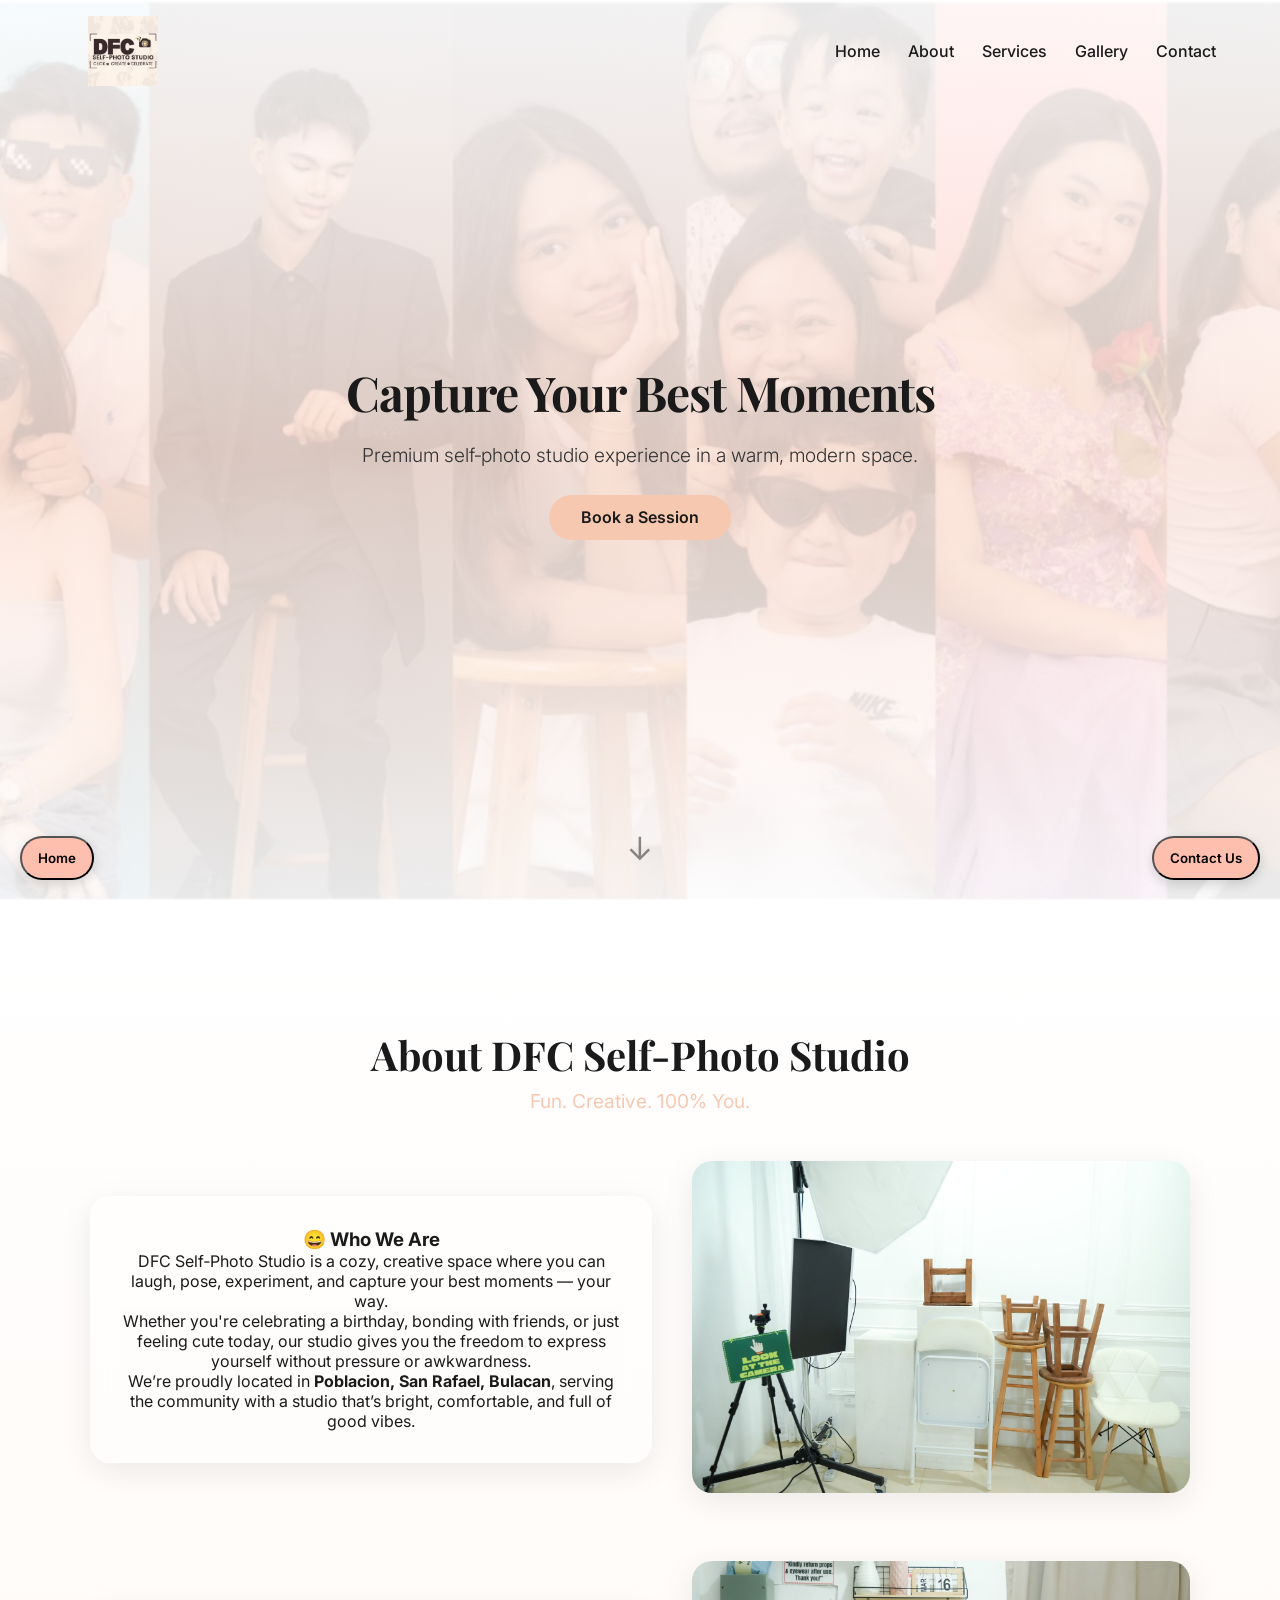
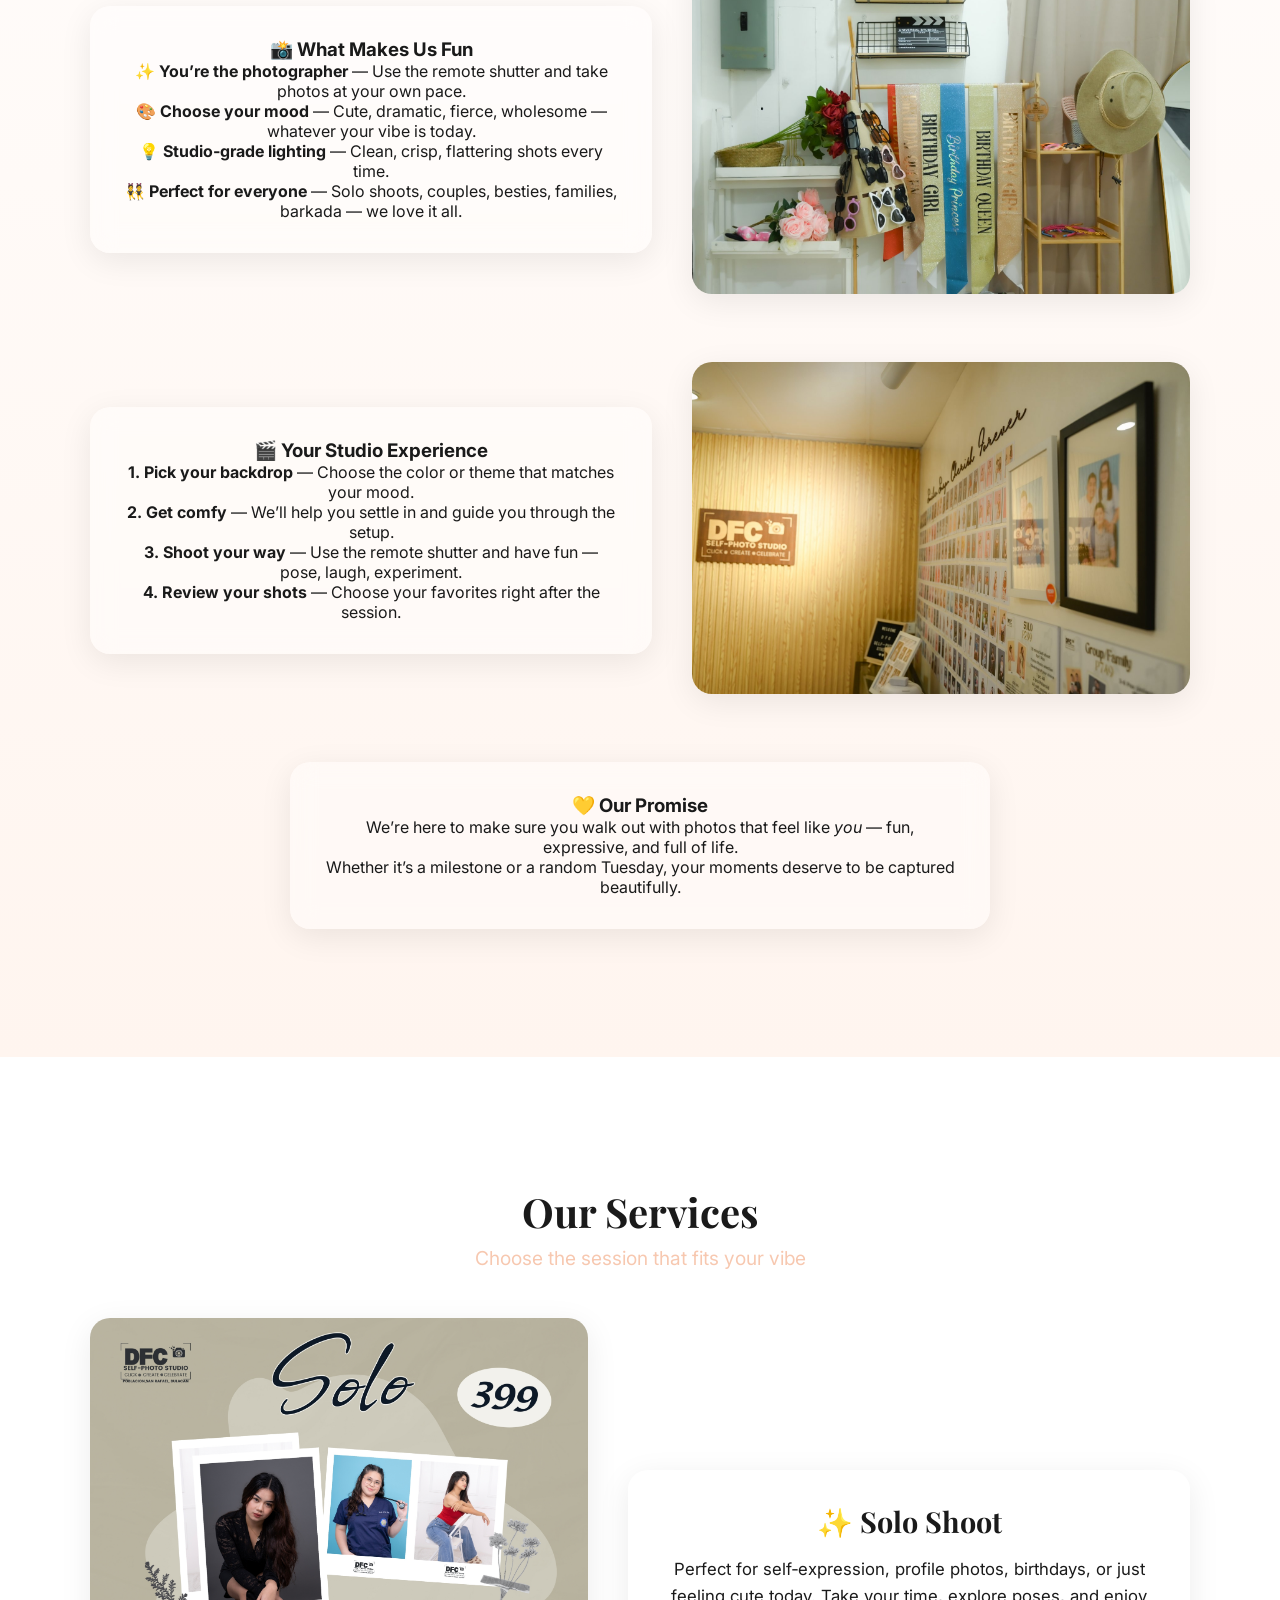
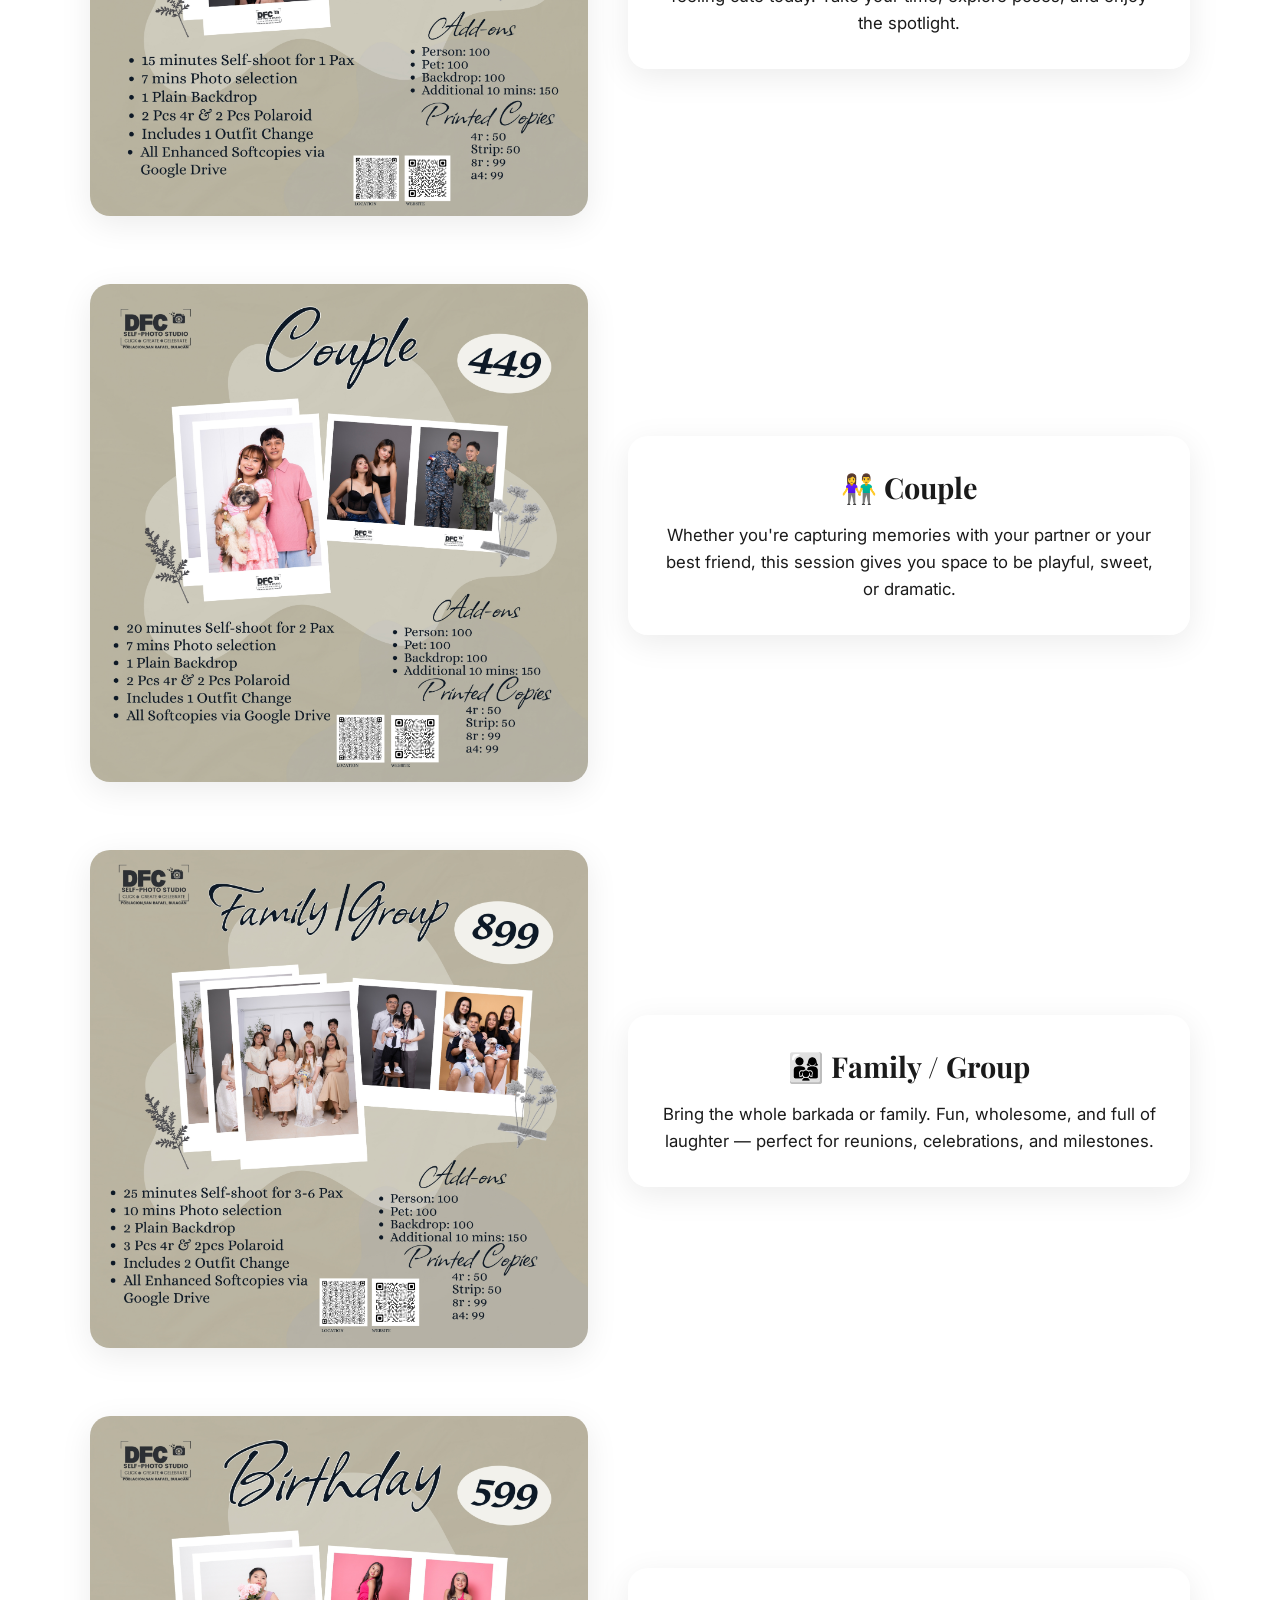
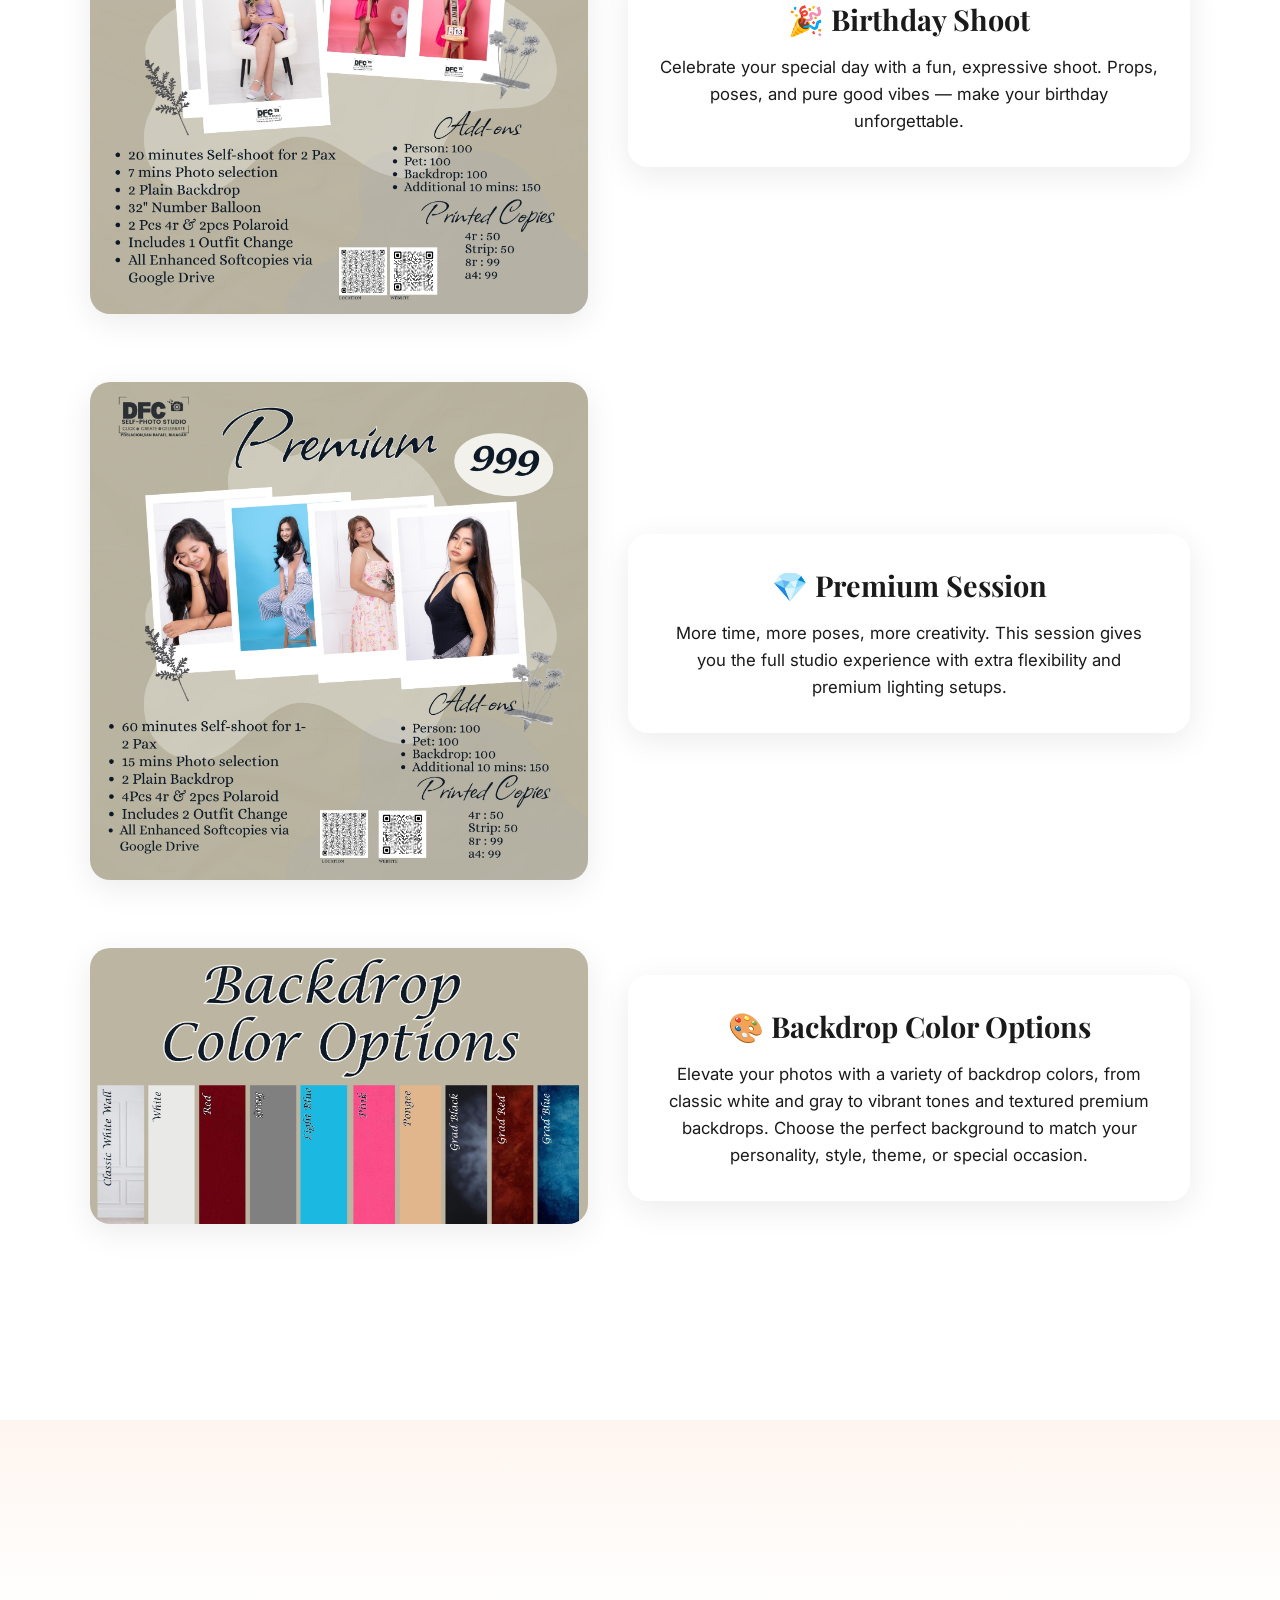
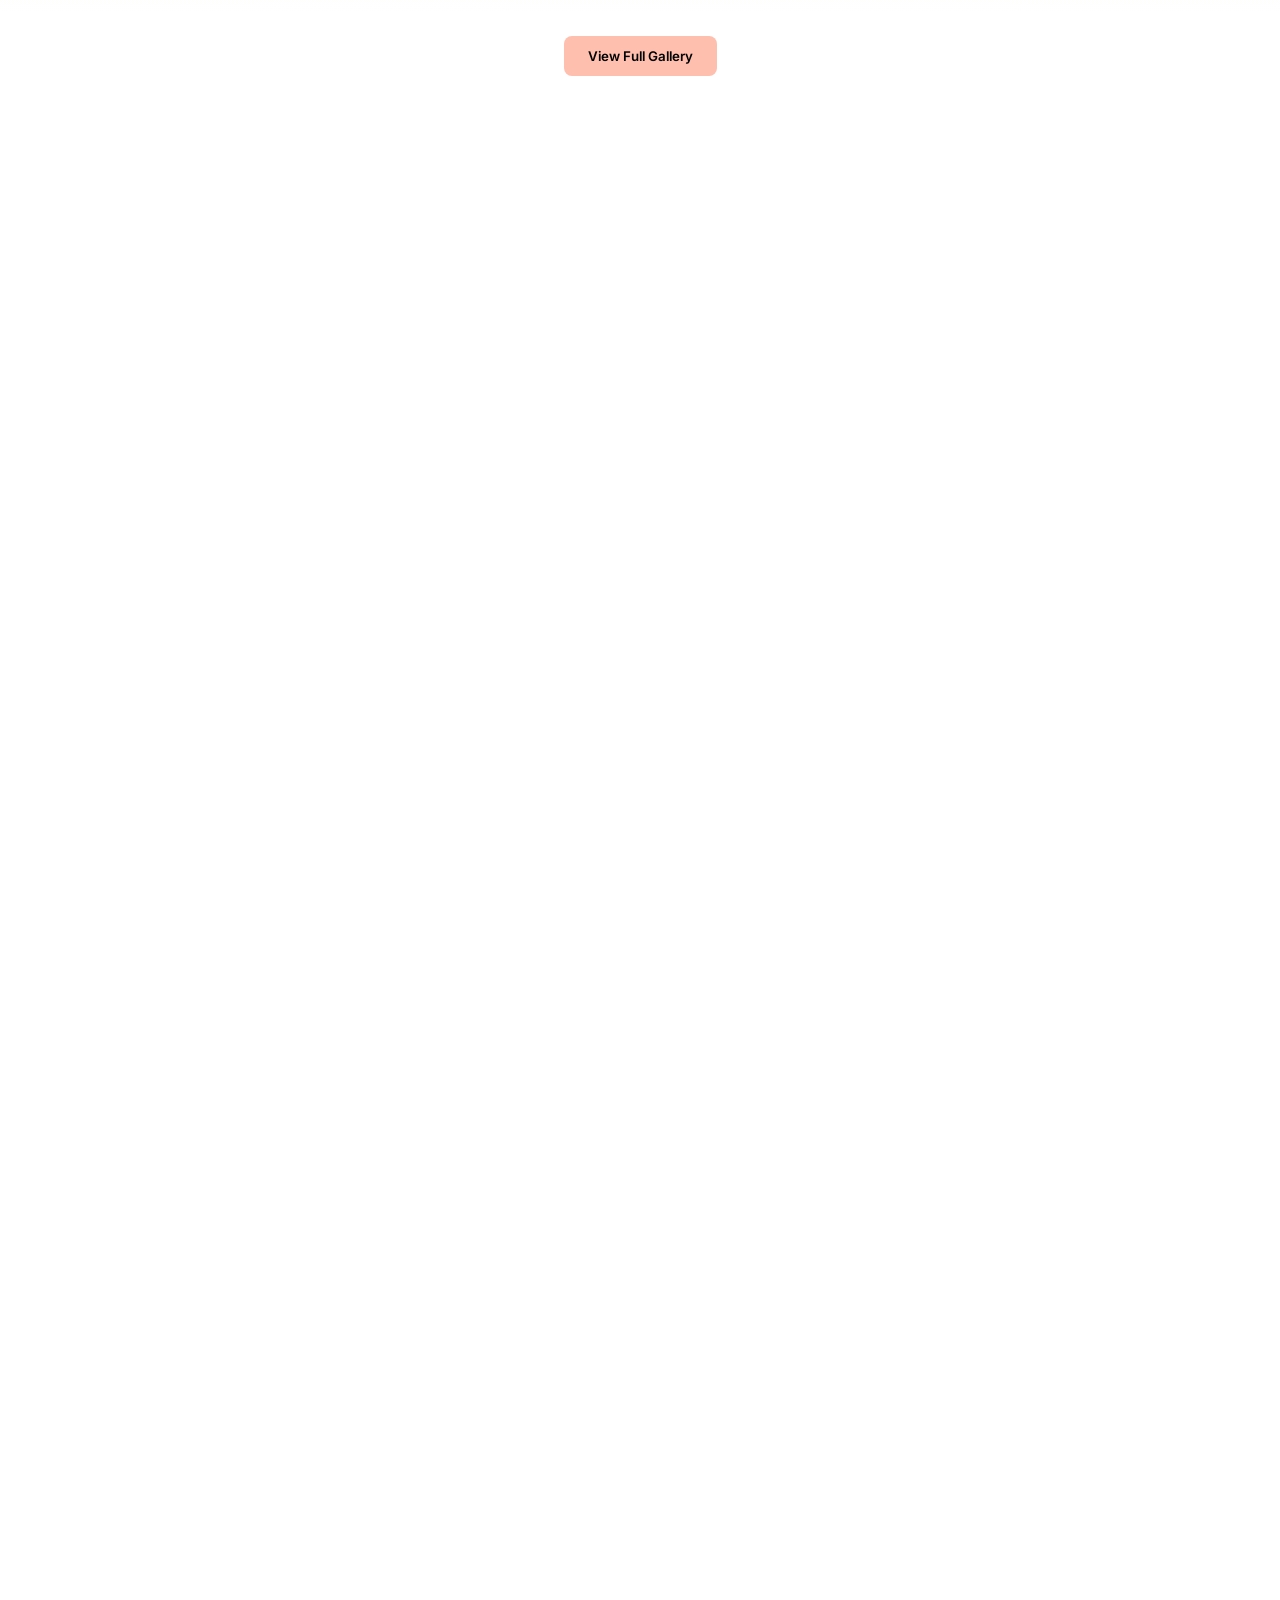
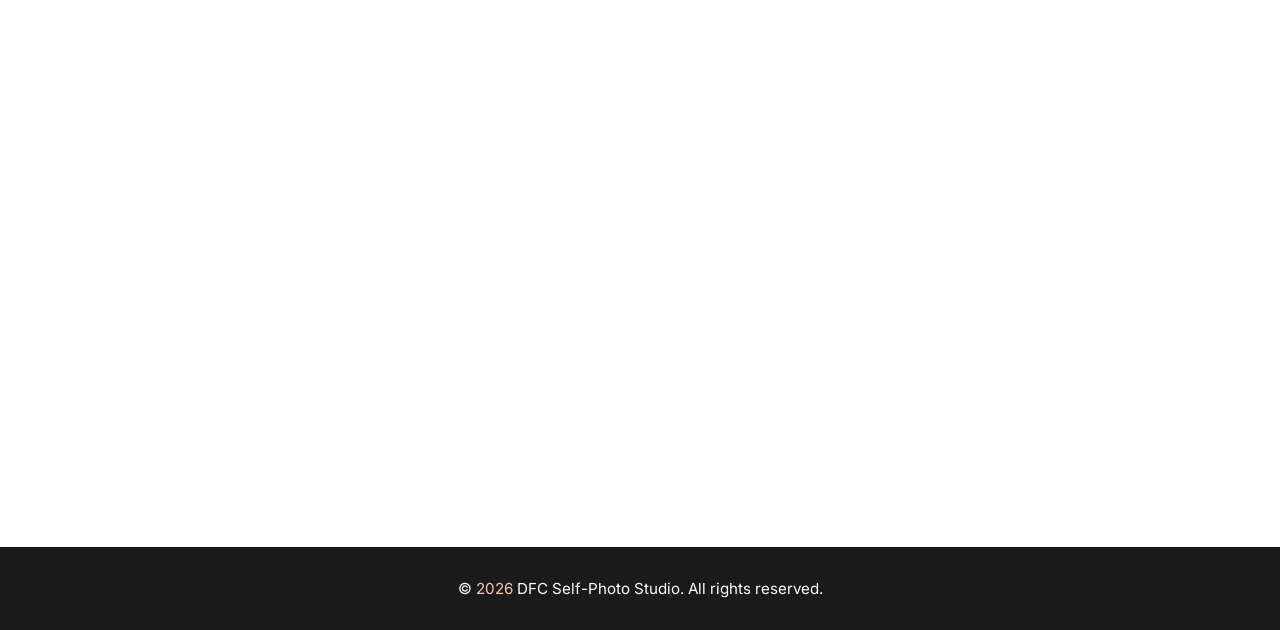
<file: index.html>
<!DOCTYPE html>
<html lang="en">
<head>
  <meta charset="UTF-8" />
  <meta name="viewport" content="width=device-width, initial-scale=1.0" />
  <meta name="referrer" content="unsafe-url">
  <title>DFC Self‑Photo Studio — Official Site</title>

  <link rel="stylesheet" href="styles.css" />
  <link href="https://fonts.googleapis.com/css2?family=Inter:wght@300;400;500;600&family=Playfair+Display:wght@600;700&display=swap" rel="stylesheet">

  <!-- Update this to match your actual file name -->
  <link rel="icon" type="image/png" href="assets/images/dfclogo.jpg">
</head>

<body>

  <!-- Navigation -->
<header class="nav">
  <div class="nav-container">

    <!-- LOGO -->
    <a href="#hero" class="dfc-logo">
      <img src="assets/images/dfclogo.jpg" alt="DFC Self-Photo Studio Logo">
    </a>

    <!-- NAV LINKS -->
    <nav>
      <a href="#hero">Home</a>
      <a href="#about">About</a>
      <a href="#services">Services</a>
      <a href="#gallery">Gallery</a>
      <a href="#contact">Contact</a>
    </nav>

  </div>
</header>


  <!-- HERO SECTION -->
  <section id="hero" class="section hero">
    <div class="hero-glass">
      <h1>Capture Your Best Moments</h1>
      <p>Premium self‑photo studio experience in a warm, modern space.</p>
      <a href="#contact" class="btn-primary">Book a Session</a>
    </div>
    <div class="scroll-indicator">↓</div>
  </section>

  <!-- ABOUT -->
  <section id="about" class="section fade-in">
  <div class="container about-container">

    <h2 class="section-title">About DFC Self‑Photo Studio</h2>
    <p class="section-subtitle">Fun. Creative. 100% You.</p>

    <!-- ROW 1 -->
    <div class="about-row">
      <div class="about-text glass-card">
        <h3>😄 Who We Are</h3>
        <p>DFC Self‑Photo Studio is a cozy, creative space where you can laugh, pose, experiment, and capture your best moments — your way.</p>
        <p>Whether you're celebrating a birthday, bonding with friends, or just feeling cute today, our studio gives you the freedom to express yourself without pressure or awkwardness.</p>
        <p>We’re proudly located in <strong>Poblacion, San Rafael, Bulacan</strong>, serving the community with a studio that’s bright, comfortable, and full of good vibes.</p>
      </div>

      <div class="about-image">
        <img src="assets/images/aboutus/studiophoto1.jpg" alt="Studio Setup">
      </div>
    </div>

    <!-- ROW 2 -->
    <div class="about-row reverse">
      <div class="about-image">
        <img src="assets/images/aboutus/studiophoto2.jpg" alt="Props and Accessories">
      </div>

      <div class="about-text glass-card">
        <h3>📸 What Makes Us Fun</h3>
        <p><strong>✨ You’re the photographer</strong> — Use the remote shutter and take photos at your own pace.</p>
        <p><strong>🎨 Choose your mood</strong> — Cute, dramatic, fierce, wholesome — whatever your vibe is today.</p>
        <p><strong>💡 Studio‑grade lighting</strong> — Clean, crisp, flattering shots every time.</p>
        <p><strong>👯 Perfect for everyone</strong> — Solo shoots, couples, besties, families, barkada — we love it all.</p>
      </div>
    </div>

    <!-- ROW 3 -->
    <div class="about-row">
      <div class="about-text glass-card">
        <h3>🎬 Your Studio Experience</h3>
        <p><strong>1. Pick your backdrop</strong> — Choose the color or theme that matches your mood.</p>
        <p><strong>2. Get comfy</strong> — We’ll help you settle in and guide you through the setup.</p>
        <p><strong>3. Shoot your way</strong> — Use the remote shutter and have fun — pose, laugh, experiment.</p>
        <p><strong>4. Review your shots</strong> — Choose your favorites right after the session.</p>
      </div>

      <div class="about-image">
        <img src="assets/images/aboutus/studiophoto3.jpg" alt="Studio Photo Wall">
      </div>
    </div>

    <!-- FINAL CARD -->
    <div class="about-final glass-card fade-in">
      <h3>💛 Our Promise</h3>
      <p>We’re here to make sure you walk out with photos that feel like <em>you</em> — fun, expressive, and full of life.</p>
      <p>Whether it’s a milestone or a random Tuesday, your moments deserve to be captured beautifully.</p>
    </div>

  </div>
</section>


  <!-- SERVICES -->
  <section id="services" class="section fade-in">
  <div class="container services-container">

    <h2 class="section-title">Our Services</h2>
    <p class="section-subtitle">Choose the session that fits your vibe</p>

    <!-- SERVICE 1 -->
    <div class="service-row">
      <div class="service-image">
        <img src="assets/images/services/solo2.jpg" alt="Solo Shoot">
      </div>
      <div class="service-text glass-card">
        <h3>✨ Solo Shoot</h3>
        <p>Perfect for self‑expression, profile photos, birthdays, or just feeling cute today. Take your time, explore poses, and enjoy the spotlight.</p>
      </div>
    </div>

    <!-- SERVICE 2 -->
    <div class="service-row reverse">
      <div class="service-text glass-card">
        <h3>👫 Couple</h3>
        <p>Whether you're capturing memories with your partner or your best friend, this session gives you space to be playful, sweet, or dramatic.</p>
      </div>
      <div class="service-image">
        <img src="assets/images/services/couple.jpg" alt="Couple Shoot">
      </div>
    </div>

    <!-- SERVICE 3 -->
    <div class="service-row">
      <div class="service-image">
        <img src="assets/images/services/family2.jpg" alt="Group or Family Shoot">
      </div>
      <div class="service-text glass-card">
        <h3>👨‍👩‍👧 Family / Group</h3>
        <p>Bring the whole barkada or family. Fun, wholesome, and full of laughter — perfect for reunions, celebrations, and milestones.</p>
      </div>
    </div>

    <!-- SERVICE 4 -->
    <div class="service-row reverse">
      <div class="service-text glass-card">
        <h3>🎉 Birthday Shoot</h3>
        <p>Celebrate your special day with a fun, expressive shoot. Props, poses, and pure good vibes — make your birthday unforgettable.</p>
      </div>
      <div class="service-image">
        <img src="assets/images/services/birthday2.jpg" alt="Birthday Shoot">
      </div>
    </div>

    <!-- SERVICE 5 -->
    <div class="service-row">
      <div class="service-image">
        <img src="assets/images/services/premium2.jpg" alt="Premium Shoot">
      </div>
      <div class="service-text glass-card">
        <h3>💎 Premium Session</h3>
        <p>More time, more poses, more creativity. This session gives you the full studio experience with extra flexibility and premium lighting setups.</p>
      </div>
    </div>

    <!-- SERVICE 6 -->
    <div class="service-row">
      <div class="service-image">
        <img src="assets/images/services/backdrop.jpg" alt="Backdrop Option">
      </div>
      <div class="service-text glass-card">
        <h3>🎨 Backdrop Color Options</h3>
        <p>Elevate your photos with a variety of backdrop colors, from classic white and gray to vibrant tones and textured premium backdrops. Choose the perfect background to match your personality, style, theme, or special occasion.</p>
      </div>
    </div>
    
  </div>
</section>

    <!-- GALLERY -->
<section id="gallery" class="section">
  <div class="container">
    <h2 class="section-title">Gallery</h2>
    <p class="section-subtitle">Captured moments from our studio</p>

    <div class="gallery-grid">
      <img src="assets/images/gallery/gallery1.jpg" alt="">
      <img src="assets/images/gallery/gallery2.jpg" alt="">
      <img src="assets/images/gallery/gallery3.jpg" alt="">
      <img src="assets/images/gallery/gallery4.jpg" alt="">
      <img src="assets/images/gallery/gallery5.jpg" alt="">
      <img src="assets/images/gallery/gallery6.jpg" alt="">
      <img src="assets/images/gallery/gallery7.jpg" alt="">
      <img src="assets/images/gallery/gallery8.jpg" alt="">
      <img src="assets/images/gallery/gallery9.jpg" alt="">
      <img src="assets/images/gallery/gallery10.jpg" alt="">
      <img src="assets/images/gallery/gallery11.jpg" alt="">
      <img src="assets/images/gallery/gallery12.jpg" alt="">
      <img src="assets/images/gallery/gallery13.jpg" alt="">
      <img src="assets/images/gallery/gallery14.jpg" alt="">
      <img src="assets/images/gallery/gallery15.jpg" alt="">
      <img src="assets/images/gallery/gallery16.jpg" alt="">
      <img src="assets/images/gallery/gallery17.jpg" alt="">
      <img src="assets/images/gallery/gallery18.jpg" alt="">
      <img src="assets/images/gallery/gallery19.jpg" alt="">
      <img src="assets/images/gallery/gallery20.jpg" alt="">
      <img src="assets/images/gallery/gallery21.jpg" alt="">
      <img src="assets/images/gallery/gallery22.jpg" alt="">
      <img src="assets/images/gallery/gallery23.jpg" alt="">
      <img src="assets/images/gallery/gallery24.jpg" alt="">
      <img src="assets/images/gallery/gallery25.jpg" alt="">
      <img src="assets/images/gallery/gallery26.jpg" alt="">
      <img src="assets/images/gallery/gallery27.jpg" alt="">
      <img src="assets/images/gallery/gallery28.jpg" alt="">
      <img src="assets/images/gallery/gallery29.jpg" alt="">
      <img src="assets/images/gallery/gallery30.jpg" alt="">
      <img src="assets/images/gallery/gallery31.jpg" alt="">
      <img src="assets/images/gallery/gallery32.jpg" alt="">
      <img src="assets/images/gallery/gallery33.jpg" alt="">
      <img src="assets/images/gallery/gallery34.jpg" alt="">
      <img src="assets/images/gallery/gallery35.jpg" alt="">
      <img src="assets/images/gallery/gallery36.jpg" alt="">
      <img src="assets/images/gallery/gallery37.jpg" alt="">
      <img src="assets/images/gallery/gallery38.jpg" alt="">
      <img src="assets/images/gallery/gallery39.jpg" alt="">
      <img src="assets/images/gallery/gallery40.jpg" alt="">
      <img src="assets/images/gallery/gallery41.jpg" alt="">
      <img src="assets/images/gallery/gallery42.jpg" alt="">
      <img src="assets/images/gallery/gallery43.jpg" alt="">
      <img src="assets/images/gallery/gallery44.jpg" alt="">
      <img src="assets/images/gallery/gallery45.jpg" alt="">
      <img src="assets/images/gallery/gallery46.jpg" alt="">
      <img src="assets/images/gallery/gallery47.jpg" alt="">
      <img src="assets/images/gallery/gallery48.jpg" alt="">
      <img src="assets/images/gallery/gallery49.jpg" alt="">
      <img src="assets/images/gallery/gallery50.jpg" alt="">
      <img src="assets/images/gallery/gallery51.jpg" alt="">
      <img src="assets/images/gallery/gallery52.jpg" alt="">
      <img src="assets/images/gallery/gallery53.jpg" alt="">
      <img src="assets/images/gallery/gallery54.jpg" alt="">
      <img src="assets/images/gallery/gallery55.jpg" alt="">
      <img src="assets/images/gallery/gallery56.jpg" alt="">
      <img src="assets/images/gallery/gallery57.jpg" alt="">
      <img src="assets/images/gallery/gallery58.jpg" alt="">
      <img src="assets/images/gallery/gallery59.jpg" alt="">
      <img src="assets/images/gallery/gallery60.jpg" alt="">
      <img src="assets/images/gallery/gallery61.jpg" alt="">
      <img src="assets/images/gallery/gallery62.jpg" alt="">
      <img src="assets/images/gallery/gallery63.jpg" alt="">
      <img src="assets/images/gallery/gallery64.jpg" alt="">
    </div>

  </div> <!-- ← THIS WAS MISSING -->
</section>

<button class="gallery-toggle" onclick="toggleGallery()">View Full Gallery</button>


<!-- LIGHTBOX -->
<div id="lightbox" class="lightbox">
  <span class="close-lightbox">&times;</span>
  <img class="lightbox-content" id="lightbox-img">
</div>


  <!-- CONTACT -->
<!-- CONTACT INFO + FORM (PEACH BACKGROUND) -->
<section id="contact" class="section contact-peach fade-in">
  <div class="two-column">

    <!-- LEFT COLUMN -->
   <div>
  <h2>Get in Touch</h2>

  <p class="contact-item">
  <span class="icon">⏰</span>
  <strong>Opening Hours:</strong><br>
  Daily — 9:00 AM to 7:00 PM
</p>

  <p class="contact-item">
    <span class="icon">📍</span>
    <strong>Address:</strong><br>
    M. Valero St., Poblacion, San Rafael, Bulacan 3008, Philippines
  </p>

  <p class="contact-item">
    <span class="icon">📱</span>
    <strong>Mobile:</strong><br>
    +63 943 585 5655
  </p>

  <p class="contact-item">
    <span class="icon">💬</span>
    <strong>WhatsApp / Viber:</strong><br>
    +63 943 585 5655
  </p>

  <p class="contact-item">
    <span class="icon">✉️</span>
    <strong>Email:</strong><br>
    dfcspp25@gmail.com
  </p>

  <p class="contact-item">
    <span class="icon">📘</span>
    <strong>Facebook:</strong><br>
    <a href="https://www.facebook.com/people/DFC-Self-Photo-Studio/61580511052243/#"
       target="_blank"
       class="contact-link">
       DFC Self-Photo Studio
    </a>
  </p>
</div>


    <!-- RIGHT COLUMN -->
    <div>
      <h2>Send a Message</h2>

      <form class="contact-form" action="https://formsubmit.co/dfcspp25@gmail.com" method="POST">

  <label for="name">Name</label>
  <input id="name" type="text" name="name" required>

  <label for="email">Email</label>
  <input id="email" type="email" name="email" required>

  <label for="phone">Cellphone Number</label>
  <input id="phone" type="text" name="phone" required>

  <label for="message">Message</label>
  <textarea id="message" name="message" rows="4" required></textarea>

  <input type="text" name="_honey" style="display:none">
  <input type="hidden" name="_captcha" value="false">
  <input type="hidden" name="_next" value="https://dfcstudio.net/thankyou.html">
  <input type="hidden" name="_subject" value="New Message from DFC Studio Website">

  <button type="submit" class="btn-primary">Submit</button>

</form>

    </div>

  </div>
</section>

<!-- MAP + STREET VIEW (WHITE BACKGROUND) -->
<section class="section light fade-in">

  <h2 class="section-title">Find Us</h2>
  <p class="section-subtitle">Locate our studio easily using the map and street view below.</p>

  <div class="map-container">
    <iframe 
      src="https://www.google.com/maps/embed?pb=!1m18!1m12!1m3!1d1148.1056658218038!2d120.9613926695935!3d14.958048694759999!2m3!1f0!2f0!3f0!3m2!1i1024!2i768!4f13.1!3m3!1m2!1s0x33970097ac9c04e1%3A0x73d726c900238b6a!2s154%20M.%20Valero%20St%2C%20San%20Rafael%2C%20Bulacan%2C%20Philippines!5e1!3m2!1sen!2ssg!4v1773903377042!5m2!1sen!2ssg"
      width="100%" height="400" style="border:0;" allowfullscreen="" loading="lazy">
    </iframe>
  </div>

  <div class="map-container">
    <iframe 
      src="https://www.google.com/maps/embed?pb=!4v1773735466971!6m8!1m7!1sH9Bi4qNU0zVXt5b6YQ1RFQ!2m2!1d14.95803337844088!2d120.96209245159!3f327.88548655933914!4f10.146176995126737!5f0.7820865974627469"
      width="100%" height="400" style="border:0;" allowfullscreen="" loading="lazy">
    </iframe>
  </div>

</section>


<!-- FOOTER -->
<footer class="site-footer">
  <p>© <span id="year"></span> DFC Self-Photo Studio. All rights reserved.</p>
</footer>

<script>
  document.getElementById('year').textContent = new Date().getFullYear();
</script>



  <script src="script.js"></script>

<button class="floating-btn floating-home" onclick="scrollToTop()">Home</button>
<button class="floating-btn floating-contact" onclick="scrollToContact()">Contact Us</button>

<script>
  function toggleGallery() {
    const grid = document.querySelector('.gallery-grid');
    const button = document.querySelector('.gallery-toggle');

    grid.classList.toggle('show-all');

    if (grid.classList.contains('show-all')) {
      button.textContent = "Hide Gallery";
    } else {
      button.textContent = "View Full Gallery";
      window.scrollTo({ top: grid.offsetTop - 80, behavior: 'smooth' });
    }
  }

  function scrollToTop() {
    window.scrollTo({ top: 0, behavior: 'smooth' });
  }

  function scrollToContact() {
    const contact = document.querySelector('#contact');
    contact.scrollIntoView({ behavior: 'smooth' });
  }
</script>

</body>
</html>
</file>
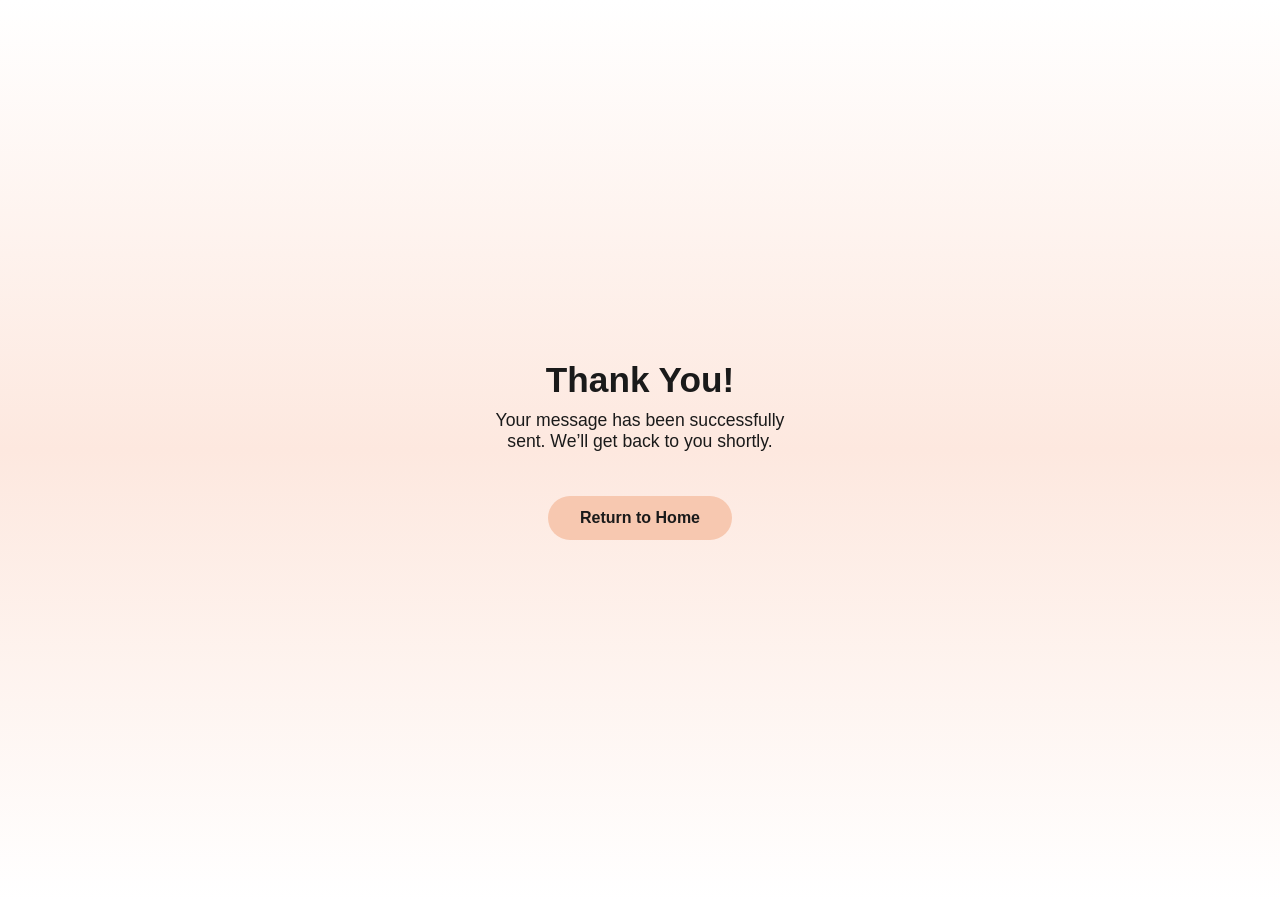
<file: thankyou.html>
<!DOCTYPE html>
<html lang="en">
<head>
  <meta charset="UTF-8">
  <meta name="viewport" content="width=device-width, initial-scale=1.0">
  <title>Thank You — DFC Self‑Photo Studio</title>
  <link rel="stylesheet" href="styles.css">
</head>

<body class="thankyou-page">

  <div class="thankyou-container">
    <h1>Thank You!</h1>
    <p>Your message has been successfully sent. We’ll get back to you shortly.</p>

    <a href="/" class="btn-primary">Return to Home</a>
  </div>

</body>
</html>
</file>
<file: styles.css>
/* GLOBAL RESET */
* {
  margin: 0;
  padding: 0;
  box-sizing: border-box;
  font-family: "Inter", sans-serif;
}

.hero h1 {
  font-family: "Playfair Display", serif;
  font-size: 3.5rem;
  font-weight: 700;
  letter-spacing: -1px;
  margin-bottom: 1rem;
  color: #1a1a1a;
}

.hero p {
  font-size: 1.2rem;
  font-weight: 300;
  color: #333;
  margin-top: 0.5rem;
  line-height: 1.6;
}

.hero-glass {
  position: relative;
}

.hero-glass::before {
  content: "";
  position: absolute;
  inset: -20px;
  background: radial-gradient(
    circle at center,
    rgba(247, 200, 176, 0.25) 0%,
    rgba(247, 200, 176, 0) 70%
  );
  z-index: -1;
}

body {
  background: #ffffff;
  color: #1a1a1a;
  overflow-x: hidden;
}

/* NAVIGATION */
.nav {
  position: fixed;
  width: 100%;
  top: 0;
  padding: 1rem 0;
  z-index: 1000;
  transition: background 0.3s ease, backdrop-filter 0.3s ease;
}

.nav.scrolled {
  background: rgba(255, 255, 255, 0.4);
  backdrop-filter: blur(12px);
}

.nav-container {
  width: 90%;
  margin: auto;
  display: flex;
  justify-content: space-between;
  align-items: center;
}

nav a {
  margin-left: 1.5rem;
  text-decoration: none;
  color: #1a1a1a;
  font-weight: 500;
}

/* HERO SECTION */
.hero {
  height: 100vh;
  display: flex;
  justify-content: center;
  align-items: center;
  text-align: center;

  /* Background image + gradient overlay */
  background: 
    linear-gradient(
      180deg,
      rgba(255, 255, 255, 0.9) 0%,
      rgba(253, 232, 223, 0.85) 50%,
      rgba(255, 255, 255, 0.9) 100%
    ),
    url("assets/images/hero/dfchero.png");

  background-size: cover;
  background-position: center;
  background-repeat: no-repeat;
}



  /* Background image + gradient overlay */
  background: 
    linear-gradient(
      180deg,
      rgba(255, 255, 255, 0.9) 0%,
      rgba(253, 232, 223, 0.85) 50%,
      rgba(255, 255, 255, 0.9) 100%
    ),
    url("assets/images/hero/dfchero.png");

  background-size: cover;
  background-position: center;
  background-repeat: no-repeat;
}

.hero-glass {
  background: rgba(255, 255, 255, 0.4);
  backdrop-filter: blur(14px);
  padding: 3rem 4rem;
  border-radius: 24px;
  box-shadow: 0 8px 32px rgba(0,0,0,0.08);
  animation: fadeUp 1.2s ease forwards;
  opacity: 0;
}

.hero h1 {
  font-size: 3rem;
  margin-bottom: 1rem;
}

.btn-primary {
  display: inline-block;
  margin-top: 1.5rem;
  padding: 0.8rem 2rem;
  background: #f7c8b0;
  color: #1a1a1a;
  border-radius: 30px;
  font-weight: 600;
  text-decoration: none;
  transition: 0.3s ease;
}

.btn-primary:hover {
  background: #f5b89c;
}

/* SCROLL INDICATOR */
.scroll-indicator {
  position: absolute;
  bottom: 2rem;
  font-size: 2rem;
  opacity: 0.5;
  animation: bounce 2s infinite;
}

/* SECTIONS */
.section {
  padding: 8rem 0;
}

.container {
  width: 90%;
  margin: auto;
}

.grid {
  display: grid;
  gap: 2rem;
  grid-template-columns: repeat(auto-fit, minmax(250px, 1fr));
}

/* GLASS CARDS */
.glass-card {
  background: rgba(255, 255, 255, 0.4);
  backdrop-filter: blur(12px);
  padding: 2rem;
  border-radius: 20px;
  box-shadow: 0 8px 32px rgba(0,0,0,0.08);
  text-align: center;
}

.highlight {
  border: 2px solid #f7c8b0;
}

/* ANIMATIONS */
.fade-in {
  opacity: 0;
  transform: translateY(40px);
  transition: 0.8s ease;
}

.fade-in.visible {
  opacity: 1;
  transform: translateY(0);
}

@keyframes fadeUp {
  to { opacity: 1; transform: translateY(0); }
}

@keyframes bounce {
  0%, 100% { transform: translateY(0); }
  50% { transform: translateY(8px); }
}
/* ABOUT SECTION */
.about-container {
  max-width: 1100px;
  margin: auto;
}

.section-title {
  text-align: center;
  font-family: "Playfair Display", serif;
  font-size: 2.5rem;
  margin-bottom: 0.5rem;
}

.section-subtitle {
  text-align: center;
  color: #f7c8b0;
  margin-bottom: 3rem;
  font-size: 1.2rem;
}

.about-row {
  display: flex;
  align-items: center;
  gap: 2.5rem;
  margin-bottom: 4rem;
}

.about-row.reverse {
  flex-direction: row-reverse;
}

.about-text {
  flex: 1;
}

.about-image {
  flex: 1;
}

.about-image img {
  width: 100%;
  border-radius: 20px;
  box-shadow: 0 8px 32px rgba(0,0,0,0.08);
  object-fit: cover;
}

.about-final {
  max-width: 700px;
  margin: 3rem auto 0;
  text-align: center;
}
#about {
  background: linear-gradient(
    180deg,
    #ffffff 0%,
    #fff5ef 100%
  );
}
/* SERVICES SECTION */
.services-container {
  max-width: 1100px;
  margin: auto;
}

.service-row {
  display: flex;
  align-items: center;
  gap: 2.5rem;
  margin-bottom: 4rem;
}

.service-row.reverse {
  flex-direction: row-reverse;
}

.service-image {
  flex: 1;
}

.service-image img {
  width: 100%;
  border-radius: 20px;
  box-shadow: 0 8px 32px rgba(0,0,0,0.08);
  object-fit: cover;
}

.service-text {
  flex: 1;
}

.service-text h3 {
  font-family: "Playfair Display", serif;
  font-size: 1.8rem;
  margin-bottom: 1rem;
}

.service-text p {
  line-height: 1.6;
  font-size: 1.05rem;
}
#services {
  background: #ffffff;
}
#gallery {
  padding-top: 6rem;
}
#gallery {
  background: linear-gradient(
    180deg,
    #fff5ef 0%,
    #ffffff 100%
  );
  padding-top: 6rem;
  padding-bottom: 6rem;
}

.gallery-grid {
  display: grid;
  gap: 1.5rem;
  grid-template-columns: repeat(auto-fit, minmax(250px, 1fr));
}

.gallery-grid img {
  width: 100%;
  height: 100%;
  object-fit: cover;
  border-radius: 16px;
  box-shadow: 0 8px 24px rgba(0,0,0,0.08);
  cursor: pointer;
  transition: transform 0.3s ease, box-shadow 0.3s ease;
}

.gallery-grid img:hover {
  transform: scale(1.03);
  box-shadow: 0 12px 32px rgba(0,0,0,0.12);
}
/* LIGHTBOX */
.lightbox {
  display: none;
  position: fixed;
  z-index: 9999;
  inset: 0;
  background: rgba(0,0,0,0.85);
  backdrop-filter: blur(6px);
  justify-content: center;
  align-items: center;
}

.lightbox-content {
  max-width: 90%;
  max-height: 90%;
  border-radius: 12px;
  box-shadow: 0 8px 32px rgba(0,0,0,0.4);
}

.close-lightbox {
  position: absolute;
  top: 30px;
  right: 40px;
  font-size: 3rem;
  color: white;
  cursor: pointer;
  user-select: none;
}
.contact-container {
  max-width: 1100px;
  margin: auto;
}

.contact-grid {
  display: grid;
  grid-template-columns: repeat(auto-fit, minmax(320px, 1fr));
  gap: 2.5rem;
}

.contact-info p {
  margin-bottom: 1rem;
  line-height: 1.6;
}

.contact-form-card input,
.contact-form-card textarea {
  width: 100%;
  padding: 0.9rem 1rem;
  margin-bottom: 1rem;
  border-radius: 12px;
  border: 1px solid #ddd;
  font-size: 1rem;
}

.map-container {
  margin-top: 2rem;
  border-radius: 20px;
  overflow: hidden;
  box-shadow: 0 8px 32px rgba(0,0,0,0.08);
}
/* CONTACT SECTION PEACH GRADIENT */
.contact-peach {
  background: linear-gradient(
    180deg,
    #fff5ef 0%,
    #f7c8b0 100%
  );
}

/* MAP SECTION GRADIENT */
.map-peach {
  background: linear-gradient(
    180deg,
    #f7c8b0 0%,
    #ffffff 100%
  );
}

/* CONTACT GRID */
.contact-grid {
  display: grid;
  grid-template-columns: repeat(auto-fit, minmax(320px, 1fr));
  gap: 2.5rem;
  align-items: start;
}

/* CONTACT INFO */
.contact-info p {
  margin-bottom: 1rem;
  line-height: 1.6;
  text-align: left;
}

/* ICONS */
.icon {
  font-size: 1.3rem;
  margin-right: 0.4rem;
}

/* CONTACT FORM */
.contact-form-card input,
.contact-form-card textarea {
  width: 100%;
  padding: 0.9rem 1rem;
  margin-bottom: 1rem;
  border-radius: 12px;
  border: 1px solid #ddd;
  font-size: 1rem;
}

/* CONTACT LINKS */
.contact-link {
  color: #f7a98a;
  font-weight: 600;
  text-decoration: none;
}

.contact-link:hover {
  text-decoration: underline;
}

/* MAP CONTAINER */
.map-container {
  margin-top: 2rem;
  border-radius: 20px;
  overflow: hidden;
  box-shadow: 0 8px 32px rgba(0,0,0,0.08);
}

/* FOOTER */
.site-footer {
  text-align: center;
  padding: 2rem 0;
  background: #1a1a1a;
  color: white;
  font-size: 0.95rem;
  margin-top: 4rem;
}

.site-footer span {
  color: #f7c8b0;
}
/* PEACH BACKGROUND */
.contact-peach {
  background: linear-gradient(
    180deg,
    #fff5ef 0%,
    #f7c8b0 100%
  );
}

/* HORIZONTAL LAYOUT */
.contact-horizontal {
  display: grid;
  grid-template-columns: 1fr 1fr 1fr;
  gap: 2.5rem;
  align-items: start;
}

/* ICONS */
.icon {
  font-size: 1.3rem;
  margin-right: 0.4rem;
}

/* CONTACT LINKS */
.contact-link {
  color: #f7a98a;
  font-weight: 600;
  text-decoration: none;
}

.contact-link:hover {
  text-decoration: underline;
}

/* MAP CARD */
.contact-map iframe {
  border-radius: 14px;
  width: 100%;
}

/* FORM INPUTS */
.contact-form-card input,
.contact-form-card textarea {
  width: 100%;
  padding: 0.9rem 1rem;
  margin-bottom: 1rem;
  border-radius: 12px;
  border: 1px solid #ddd;
  font-size: 1rem;
}
/* PEACH BACKGROUND FOR CONTACT SECTION */
.contact-peach {
  background: linear-gradient(
    180deg,
    #fff5ef 0%,
    #f7c8b0 100%
  );
}

/* TWO-COLUMN LAYOUT (same as v1) */
.two-column {
  display: grid;
  grid-template-columns: 1fr 1fr;
  gap: 3rem;
  max-width: 1100px;
  margin: auto;
}

/* CONTACT FORM INPUTS */
.contact-form input,
.contact-form textarea {
  width: 100%;
  padding: 0.8rem 1rem;
  margin-bottom: 1rem;
  border-radius: 10px;
  border: 1px solid #ccc;
  font-size: 1rem;
}

/* CONTACT LINK */
.contact-link {
  color: #f7a98a;
  font-weight: 600;
  text-decoration: none;
}

.contact-link:hover {
  text-decoration: underline;
}

/* MAP CONTAINER */
.map-container {
  margin-top: 2rem;
  border-radius: 20px;
  overflow: hidden;
  box-shadow: 0 8px 32px rgba(0,0,0,0.08);
}
/* Spacing between contact items */
.contact-item {
  margin-bottom: 1.5rem;
  line-height: 1.6;
}

/* Icons */
.icon {
  font-size: 1.3rem;
  margin-right: 0.4rem;
}

/* Facebook link styling */
.contact-link {
  color: #f7a98a;
  font-weight: 600;
  text-decoration: none;
}

.contact-link:hover {
  text-decoration: underline;
}
/* HEADER LOGO */
.dfc-logo img {
  height: 70px;       /* Bigger, bolder logo */
  width: auto;
  object-fit: contain;
  display: block;
}

/* NAV CONTAINER ALIGNMENT */
.nav-container {
  width: 90%;
  margin: auto;
  display: flex;
  justify-content: space-between;
  align-items: center;
}

/* NAV LINKS */
.nav a {
  margin-left: 1.5rem;
  text-decoration: none;
  color: #1a1a1a;
  font-weight: 500;
}

/* MOBILE RESPONSIVE LOGO */
@media (max-width: 768px) {
  .dfc-logo img {
    height: 55px;
  }
}

/* ===========================
   MOBILE LAYOUT (max 768px)
   =========================== */
@media (max-width: 768px) {

}
@media (max-width: 768px) {

  /* ABOUT SECTION — MOBILE */
  .about-container {
    display: flex;
    flex-direction: column;
    gap: 2rem;
    padding: 2rem 1.5rem;
  }

  .about-container img {
    width: 100%;
    height: auto;
    border-radius: 12px;
  }

  .about-text {
    text-align: left;
    padding: 0;
  }

  .about-text h2 {
    font-size: 1.8rem;
    margin-bottom: 1rem;
  }

  .about-text p {
    font-size: 1rem;
    line-height: 1.6;
  }
}
@media (max-width: 768px) {

  /* ABOUT SECTION — MOBILE */
  .about-row {
    display: flex;
    flex-direction: column;
    gap: 1.5rem;
  }

  .about-image img {
    width: 100%;
    height: auto;
    border-radius: 12px;
  }

  .about-text {
    padding: 0;
  }

  .about-text h3 {
    font-size: 1.5rem;
    margin-bottom: 0.75rem;
  }

  .about-text p {
    font-size: 1rem;
    line-height: 1.6;
  }

  /* Optional: improve spacing for the whole section */
  .about-container {
    padding: 1.5rem 1rem;
  }
}
@media (max-width: 768px) {

  /* ABOUT SECTION — ALL ROWS */
  .about-row {
    display: flex;
    flex-direction: column;
    gap: 1.5rem;
  }

  .about-row .about-image img {
    width: 100%;
    height: auto;
    border-radius: 12px;
  }

  .about-row .about-text {
    padding: 0;
  }

  .about-row .about-text h3 {
    font-size: 1.5rem;
    margin-bottom: 0.75rem;
  }

  .about-row .about-text p {
    font-size: 1rem;
    line-height: 1.6;
  }
}
@media (max-width: 768px) {

  /* ABOUT SECTION — FORCE ALL ROWS TO STACK */
  .about-row,
  .about-row.reverse {
    display: flex;
    flex-direction: column !important;
    gap: 1.5rem;
  }

  .about-row .about-image img,
  .about-row.reverse .about-image img {
    width: 100%;
    height: auto;
    border-radius: 12px;
  }

  .about-row .about-text,
  .about-row.reverse .about-text {
    padding: 0;
  }

  .about-row .about-text h3,
  .about-row.reverse .about-text h3 {
    font-size: 1.5rem;
    margin-bottom: 0.75rem;
  }

  .about-row .about-text p,
  .about-row.reverse .about-text p {
    font-size: 1rem;
    line-height: 1.6;
  }
}
@media (max-width: 768px) {

  /* ABOUT — FORCE TEXT FIRST, PHOTO SECOND ON MOBILE */

  .about-row {
    display: flex;
    flex-direction: column;
  }

  /* Text always first */
  .about-row .about-text {
    order: 1;
  }

  /* Photo always second */
  .about-row .about-image {
    order: 2;
  }
}
/* ===========================
   SERVICES — MOBILE LAYOUT
   =========================== */
@media (max-width: 768px) {

  /* Force all service rows to stack vertically */
  .service-row,
  .service-row.reverse {
    display: flex;
    flex-direction: column !important;
    gap: 1.5rem;
    margin-bottom: 2rem;
  }

  /* Text always first, photo always second */
  .service-row .service-text,
  .service-row.reverse .service-text {
    order: 1;
  }

  .service-row .service-image,
  .service-row.reverse .service-image {
    order: 2;
  }

  /* Make images full-width and clean */
  .service-row .service-image img {
    width: 100%;
    height: auto;
    border-radius: 12px;
  }

  /* Improve readability */
  .service-text h3 {
    font-size: 1.4rem;
    margin-bottom: 0.75rem;
  }

  .service-text p {
    font-size: 1rem;
    line-height: 1.6;
  }

  /* Optional: reduce container padding for a modern mobile feel */
  .services-container {
    padding: 0 1rem;
  }
}
/* ===========================
   GALLERY — MOBILE
   =========================== */

/* Show only first 6 images */
.gallery-grid img:nth-of-type(n+7) {
  display: none;
}

/* When expanded, show all */
.gallery-grid.show-all img {
  display: block;
}

/* Mobile grid layout */
.gallery-grid {
  grid-template-columns: repeat(2, 1fr);
  gap: 0.75rem;
  padding: 0 1rem;
}

/* View More button */
.gallery-toggle {
  display: block;
  margin: 1.5rem auto 0;
  padding: 0.75rem 1.5rem;
  background: #ffbfae;
  color: #000;
  border-radius: 8px;
  font-weight: 600;
  text-align: center;
  width: fit-content;
  border: none;
}

/* ===========================
   FLOATING BUTTONS
   =========================== */

.floating-btn {
  position: fixed;
  bottom: 20px;
  padding: 0.75rem 1rem;
  background: #ffbfae;
  color: #000;
  border-radius: 50px;
  font-weight: 600;
  box-shadow: 0 4px 12px rgba(0,0,0,0.15);
  z-index: 999;
}

/* Contact button (right) */
.floating-contact {
  right: 20px;
}

/* Home button (left) */
.floating-home {
  left: 20px;
}
.gallery-toggle {
  margin-top: 1.5rem;   /* lifts the button upward */
  margin-bottom: 2rem;  /* keeps safe distance from floating buttons */
}
/* ===========================
   CONTACT — MOBILE LAYOUT
   =========================== */

.contact-peach {
  padding: 2rem 1.25rem;
}

/* Stack columns vertically */
.two-column {
  display: flex;
  flex-direction: column;
  gap: 2rem;
}

/* Improve spacing for contact items */
.contact-item {
  margin-bottom: 1.25rem;
  line-height: 1.5;
  font-size: 1rem;
}

/* Icons slightly larger and aligned */
.contact-item .icon {
  font-size: 1.2rem;
  margin-right: 0.25rem;
}

/* Make form full-width and clean */
.contact-form {
  display: flex;
  flex-direction: column;
  gap: 1rem;
}

.contact-form input,
.contact-form textarea {
  width: 100%;
  padding: 0.85rem 1rem;
  border-radius: 8px;
  border: 1px solid #ddd;
  font-size: 1rem;
}

/* Submit button spacing */
.contact-form .btn-primary {
  margin-top: 0.5rem;
  padding: 0.9rem;
  font-size: 1.05rem;
  border-radius: 8px;
}
/* ===========================
   CONTACT — DESKTOP (DEFAULT)
   =========================== */

.contact-peach {
  background: linear-gradient(
    180deg,
    #fff5ef 0%,
    #f7c8b0 100%
  );
  padding: 4rem 0;
}

/* Desktop: 2 columns */
.two-column {
  display: grid;
  grid-template-columns: 1fr 1fr;
  gap: 3rem;
  max-width: 1100px;
  margin: auto;
}

/* Contact items */
.contact-item {
  margin-bottom: 1.5rem;
  line-height: 1.6;
}

.icon {
  font-size: 1.3rem;
  margin-right: 0.4rem;
}

/* Form inputs */
.contact-form input,
.contact-form textarea {
  width: 100%;
  padding: 0.85rem 1rem;
  border-radius: 10px;
  border: 1px solid #ccc;
  font-size: 1rem;
}

/* Contact link */
.contact-link {
  color: #f7a98a;
  font-weight: 600;
  text-decoration: none;
}

.contact-link:hover {
  text-decoration: underline;
}

/* ===========================
   CONTACT — MOBILE (max 768px)
   =========================== */

@media (max-width: 768px) {

  .contact-peach {
    padding: 2rem 1.25rem;
  }

  /* Mobile: stack into 1 column */
  .two-column {
    grid-template-columns: 1fr;
    gap: 2rem;
  }

  .contact-item {
    margin-bottom: 1.25rem;
    font-size: 1rem;
  }

  .contact-form {
    display: flex;
    flex-direction: column;
    gap: 1rem;
  }

  .contact-form input,
  .contact-form textarea {
    padding: 0.85rem 1rem;
    font-size: 1rem;
  }
}
.thankyou-page {
  display: flex;
  justify-content: center;
  align-items: center;
  height: 100vh;
  background: linear-gradient(180deg, #fff 0%, #fde8df 50%, #fff 100%);
}

.thankyou-container {
  text-align: center;
  max-width: 400px;
  padding: 40px;
}

.thankyou-container h1 {
  font-size: 2.2rem;
  margin-bottom: 10px;
}

.thankyou-container p {
  font-size: 1.1rem;
  margin-bottom: 20px;
}
/* Floating Announcement Badge */
.announcement-badge {
  position: absolute;
  top: 180px;   /* moved further down */
  left: 20px;
  background: rgba(255, 255, 255, 0.9);
  padding: 10px 18px;
  border-radius: 30px;
  font-weight: 600;
  font-size: 0.95rem;
  color: #333;
  box-shadow: 0 4px 12px rgba(0,0,0,0.12);
  backdrop-filter: blur(6px);
  z-index: 20;
}


/* Mobile adjustments */
@media (max-width: 768px) {
  .announcement-badge {
    top: 160px;   /* lower for mobile nav */
    left: 12px;
    font-size: 0.85rem;
    padding: 8px 14px;
  }
}

/* OPEN (Green) */
.announcement-badge.open {
  background: rgba(0, 200, 0, 0.9);
  color: white;
}

/* CLOSED (Red) */
.announcement-badge.closed {
  background: rgba(200, 0, 0, 0.9);
  color: white;
}

/* FULLY BOOKED (Amber) */
.announcement-badge.fully-booked {
  background: rgba(255, 165, 0, 0.9);
  color: white;
}
</file>
